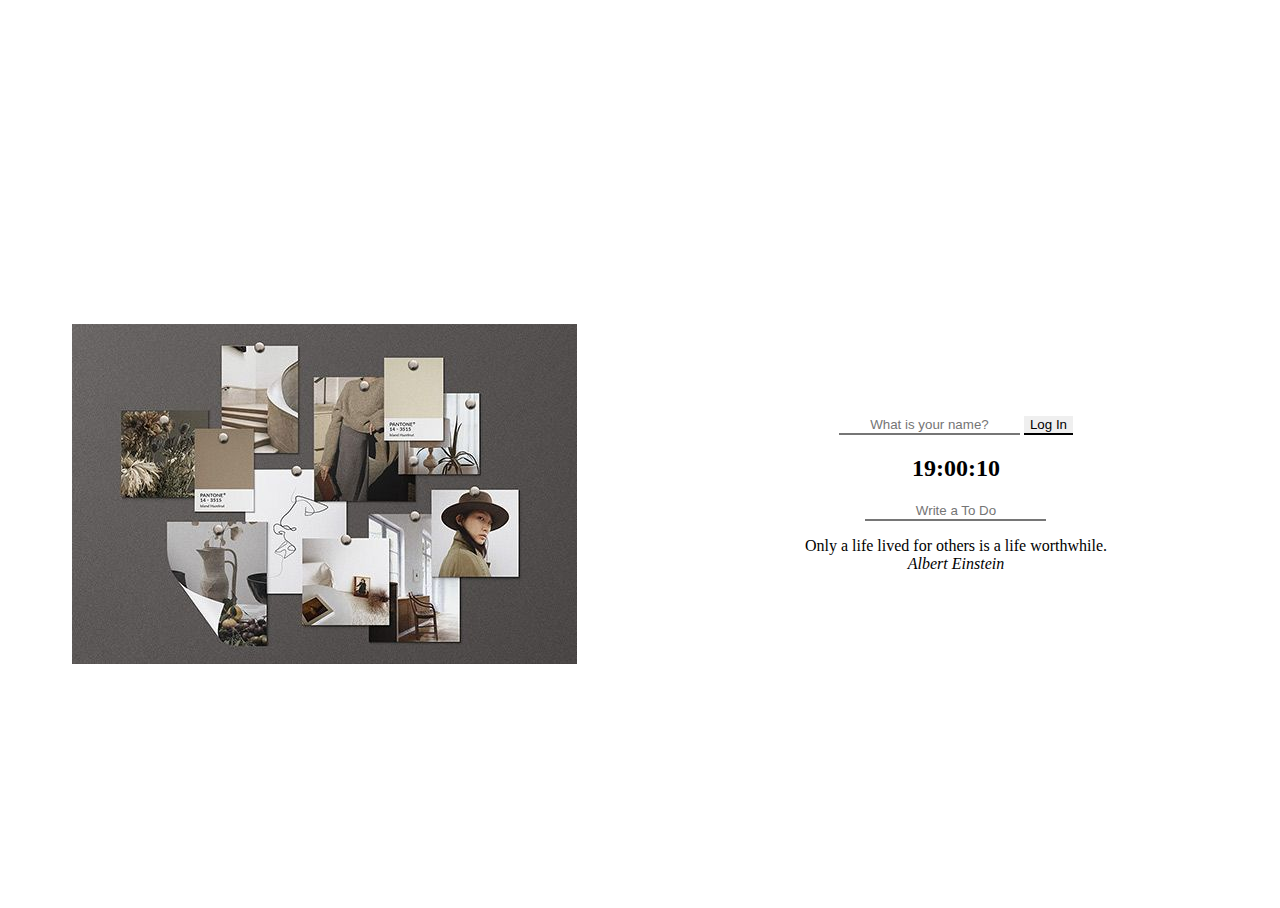
<file: Momentum/index.html>
<!DOCTYPE html>
<html lang="en">
<head>
    <meta charset="UTF-8">
    <meta http-equiv="X-UA-Compatible" content="IE=edge">
    <meta name="viewport" content="width=device-width, initial-scale=1.0">
    <link rel="stylesheet" href="src/style.css">
    <title>Momentum App</title>
</head>
<body>
    <div class="top" id="weather">
        <span class="top-text"></span>
        <span class="top-text"></span>
    </div>
    <div class="main">
        <div class="box" id="img-box">
            <img>
        </div>
        <div class="box" id="text-box">
            <div class="vertical-middle">
                <form id="login-form" class="hidden">
                    <input 
                        required 
                        maxlength = "15" 
                        type="text" 
                        placeholder="What is your name?">
                    <input type="submit" value="Log In">
                </form>
                <h1 id="greeting" class="hidden"></h1>
                <h2 id="clock"></h2>
                <form id="todo-form">
                    <input type="text" placeholder="Write a To Do" required>
                </form>
                <ul id="todo-list"></ul>
                <div id="quote">
                    <span id="line"></span>
                    <span id="author"></span>
                </div>
            </div>
        </div>
    </div>
    <script src="src/js/greetings.js"></script>
    <script src="src/js/clock.js"></script>
    <script src="src/js/quotes.js"></script>
    <script src="src/js/background.js"></script>
    <script src="src/js/todo.js"></script>
    <script src="src/js/weather.js"></script>
</body>
</html>
</file>
<file: Momentum/src/style.css>
html, body {
    height: 100%;
}

.hidden {
    display: none;
}

.top {
    text-align: right;
    top: 0;
    height: 8%;
}

.main {
    height: 92%;
    position: relative;
    display: flex;
    flex-direction: row;
    background-size: cover;
    background-position: center center;
}

.box {
    float: left;
    vertical-align: middle;
    height: 100%;
    align-items: center;
}

#text-box {
    width: 50%;
    display: flex;
    vertical-align: middle;
    justify-content: center;
}

#img-box {
    width: 50%;
    display: flex;
    vertical-align: middle;
    justify-content: center;
}

img {
    display: block;
    margin-left: auto;
    margin-right: auto;
}

h1 {
    text-align: center;
}

h2 {
    text-align: center;
}

form {
    text-align: center
}

ul {
    text-align: center;
    list-style-position: inside;
}

#quote {
    text-align: center;
}

#author {
    font-style: italic;
}

input {
    border-top: none;
    border-left: none;
    border-right: none;
    text-align: center;
}
</file>
